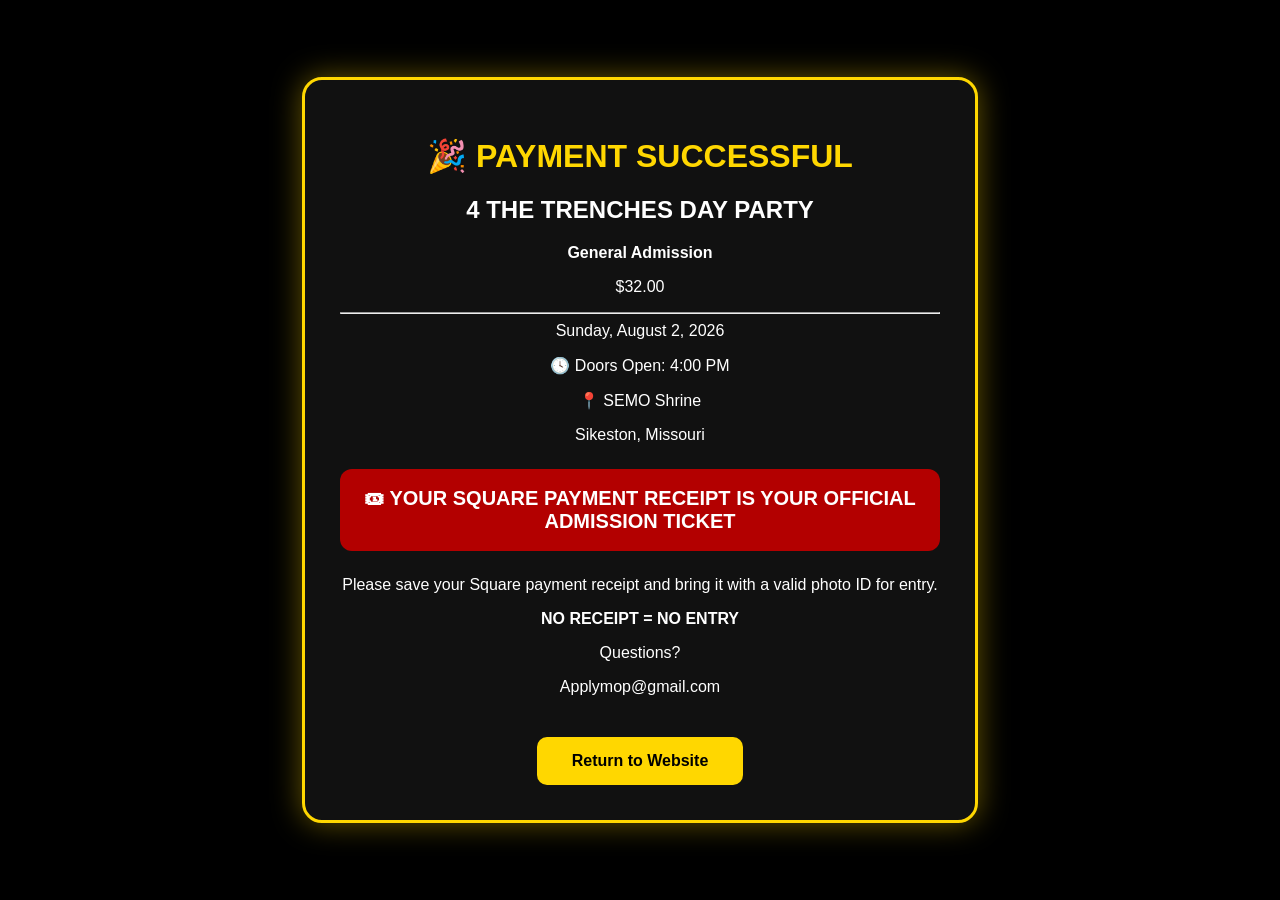
<file: thankyou.html>
<!DOCTYPE html>
<html lang="en">
<head>
<meta charset="UTF-8">
<meta name="viewport" content="width=device-width, initial-scale=1.0">
<title>Payment Successful</title>

<style>
body{
    margin:0;
    background:#000;
    color:#fff;
    font-family:Arial,Helvetica,sans-serif;
    display:flex;
    justify-content:center;
    align-items:center;
    min-height:100vh;
}

.receipt{
    max-width:600px;
    width:90%;
    background:#111;
    border:3px solid gold;
    border-radius:20px;
    padding:35px;
    text-align:center;
    box-shadow:0 0 30px rgba(255,215,0,.4);
}

.receipt h1{
    color:gold;
}

.notice{
    background:#b30000;
    color:#fff;
    padding:18px;
    border-radius:12px;
    font-weight:bold;
    margin:25px 0;
    font-size:20px;
}

.button{
    display:inline-block;
    margin-top:25px;
    padding:15px 35px;
    background:gold;
    color:#000;
    text-decoration:none;
    font-weight:bold;
    border-radius:10px;
}
</style>

</head>

<body>

<div class="receipt">

<h1>🎉 PAYMENT SUCCESSFUL</h1>

<h2>4 THE TRENCHES DAY PARTY</h2>

<p><strong>General Admission</strong></p>

<p>$32.00</p>

<hr>

Sunday, August 2, 2026

<p>🕓 Doors Open: 4:00 PM</p>

<p>📍 SEMO Shrine</p>

<p>Sikeston, Missouri</p>

<div class="notice">

🎟 YOUR SQUARE PAYMENT RECEIPT IS YOUR OFFICIAL ADMISSION TICKET

</div>

<p>
Please save your Square payment receipt and bring it with a valid photo ID for entry.
</p>

<p><strong>NO RECEIPT = NO ENTRY</strong></p>

<p>Questions?</p>

<p>Applymop@gmail.com</p>

<a class="button" href="index.html">
Return to Website
</a>

</div>

</body>
</html>
</file>
